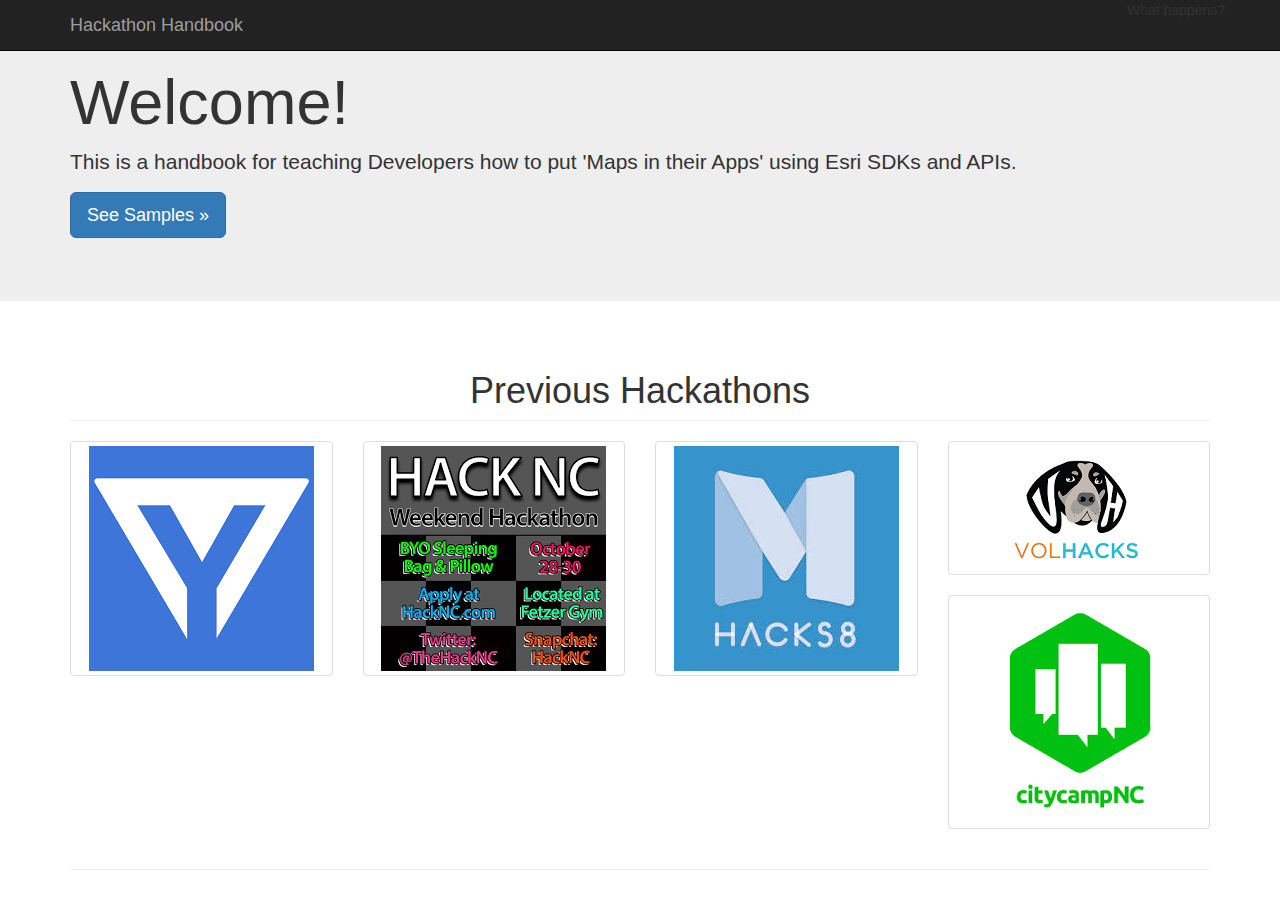
<file: index.html>
<!DOCTYPE html>
<html>
  <head>
    <title>Hackathon Handbook</title>
    <meta name="viewport" content="width=device-width, initial-scale=1.0, maximum-scale=1.0, user-scalable=no">

    <!-- Step 1. Add CSS for Bootstrap, ArcGIS and Bootstrap-map-js -->
    <link href="//maxcdn.bootstrapcdn.com/bootstrap/3.3.2/css/bootstrap.min.css" rel="stylesheet" media="screen">
    

  </head>
  <body>
    
    <!--Start navbar-->
    <nav class="navbar navbar-inverse navbar-fixed-top">
      <div class="container">
        <div class="navbar-header">
          <button type="button" class="navbar-toggle collapsed" data-toggle="collapse" data-target="#navbar" aria-expanded="false" aria-controls="navbar">
            <span class="sr-only">Toggle navigation</span>
            <span class="icon-bar"></span>
            <span class="icon-bar"></span>
            <span class="icon-bar"></span>
          </button>
          <a class="navbar-brand" href="">Hackathon Handbook</a>
        </div>
        <div id="navbar" class="collapse navbar-collapse">
          <ul class="nav navbar-nav navbar-right">
            <li>What happens?</li>
            <!--Insert Navbar items with <li> tags -->

          </ul>
        </div><!--/.nav-collapse -->
      </div>
    </nav>
    <!--End navbar-->

    <!-- Main jumbotron for a primary marketing message or call to action -->
    <div class="jumbotron">
      <div class="container">
        <h1>Welcome!</h1>
        <p>This is a handbook for teaching Developers how to put 'Maps in their Apps' using Esri SDKs and APIs.</p>


                    <p><a class="btn btn-primary btn-lg" href="appendix.html" role="button">See Samples &raquo;</a></p>
            </div>
        </div>

    <!-- Hackathon Thumbnails Section -->
    <div class="container">

        <div class="row">

            <!-- Title -->
            <div class="col-lg-12">
                <center>
                    <h1 class="page-header"> Previous Hackathons</h1>
                </center>
            </div>

            <!-- First Row of Thumbnails -->
            <div class="col-lg-3 col-md-4 col-xs-6 thumb">
                <a class="thumbnail" href="https://yhack2016.devpost.com/submissions/search?utf8=%E2%9C%93&prize_filter%5Bprizes%5D%5B%5D=13315">
                    <img class="img-responsive" src="presentations/assets/yhack.png" alt="">
                </a>
            </div>
            <div class="col-lg-3 col-md-4 col-xs-6 thumb">
                <a class="thumbnail" href="https://hacknc-2016.devpost.com/submissions/search?utf8=%E2%9C%93&prize_filter%5Bprizes%5D%5B%5D=13021">
                    <img class="img-responsive" src="presentations/assets/hacknc16.png" alt="">
                </a>
            </div>
            <div class="col-lg-3 col-md-4 col-xs-6 thumb">
                <a class="thumbnail" href="https://mhacks8.devpost.com/submissions/search?utf8=%E2%9C%93&prize_filter%5Bprizes%5D%5B%5D=12480">
                    <img class="img-responsive" src="presentations/assets/mhacks8.jpeg" alt="">
                </a>
            </div>
            <div class="col-lg-3 col-md-4 col-xs-6 thumb">
                <a class="thumbnail" href="http://volhacks.devpost.com/submissions">
                    <img class="img-responsive" src="presentations/assets/volhacksdog.png" alt="VolHacks">
                </a>
            </div>
			<div class="col-lg-3 col-md-4 col-xs-6 thumb">
                <a class="thumbnail" href="http://citycampnc.org/2016/09/24/ncdatajam-teams/">
                    <img class="img-responsive" src="presentations/assets/citycamp.png" alt="">
                </a>
            </div>
            
            
            
            <!-- End First Row -->

        </div>

        <hr>


    <!-- jQuery (for Bootstrap's JavaScript plugins). -->
    <script src="https://ajax.googleapis.com/ajax/libs/jquery/1.11.1/jquery.min.js"></script>
    <!-- Include all  plugins or individual files as needed -->
    <script src="//maxcdn.bootstrapcdn.com/bootstrap/3.3.2/js/bootstrap.min.js"></script>


    
  </body>
</html>
</file>
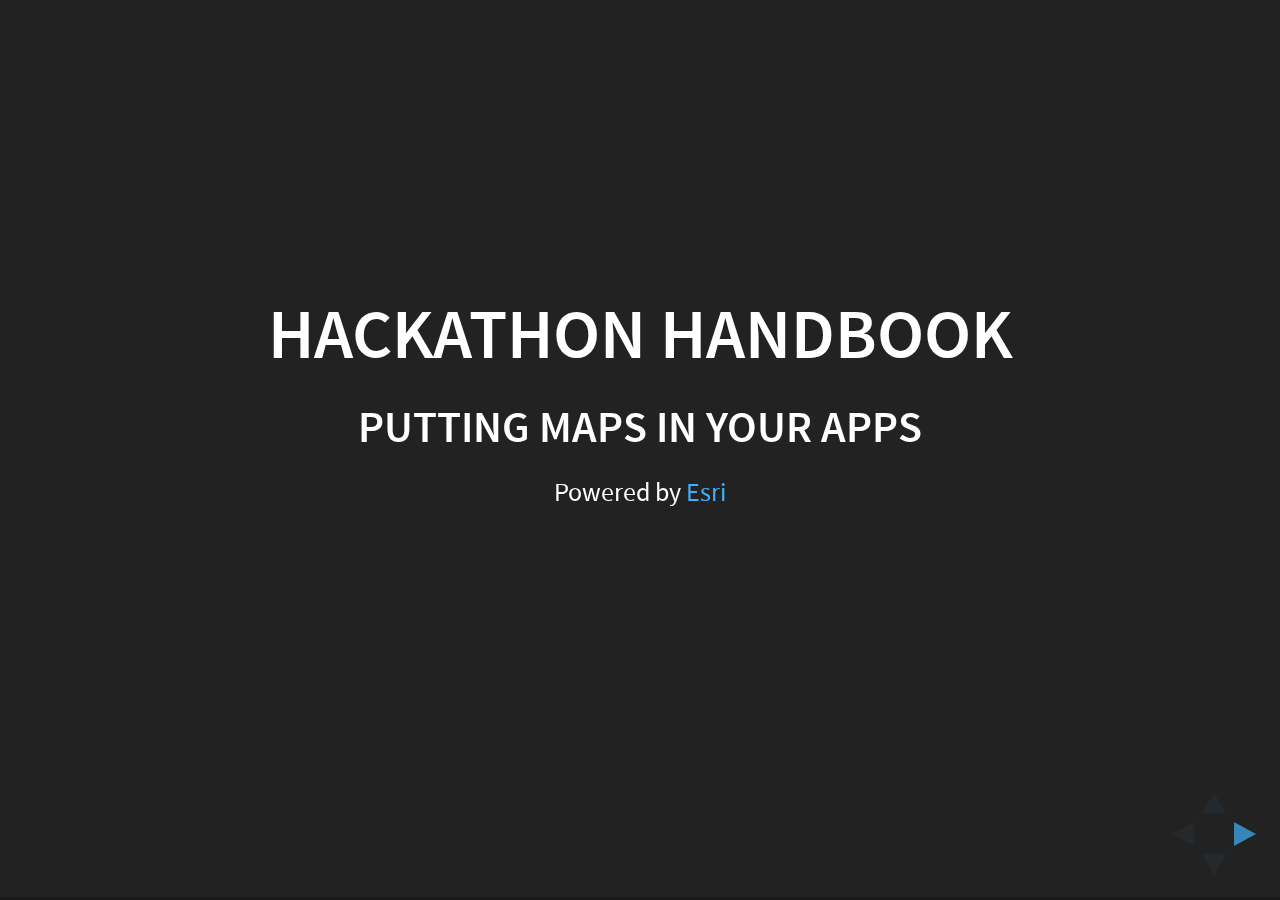
<file: reveal.js-3.2.0/index.html>
<!doctype html>
<html lang="en">

	<head>
		<meta charset="utf-8">

		<title>reveal.js – The HTML Presentation Framework</title>

		<meta name="description" content="A framework for easily creating beautiful presentations using HTML">
		<meta name="author" content="Hakim El Hattab">

		<meta name="apple-mobile-web-app-capable" content="yes">
		<meta name="apple-mobile-web-app-status-bar-style" content="black-translucent">

		<meta name="viewport" content="width=device-width, initial-scale=1.0, maximum-scale=1.0, user-scalable=no, minimal-ui">

		<link rel="stylesheet" href="css/reveal.css">
		<link rel="stylesheet" href="css/style.css">
		<link rel="stylesheet" href="css/theme/black.css" id="theme">

		<!-- Code syntax highlighting -->
		<link rel="stylesheet" href="lib/css/zenburn.css">

		<!-- Printing and PDF exports -->
		<script>
			var link = document.createElement( 'link' );
			link.rel = 'stylesheet';
			link.type = 'text/css';
			link.href = window.location.search.match( /print-pdf/gi ) ? 'css/print/pdf.css' : 'css/print/paper.css';
			document.getElementsByTagName( 'head' )[0].appendChild( link );
		</script>

		<!--[if lt IE 9]>
		<script src="lib/js/html5shiv.js"></script>
		<![endif]-->
	</head>

	<body>

		<div class="reveal">

			<!-- Any section element inside of this container is displayed as a slide -->
			<div class="slides">
				<section>
					<h2>Hackathon Handbook</h2>
					<h4>Putting Maps in your Apps</h4>
					<p>
						<small>Powered by <a href="http://esri.com">Esri</a></small>
					</p>
				</section>

				<section>
					<h2>Enter the Platform</h2>
					<p>
						The first step to harness the power of the developer platform is to sign up for an account
					</p>
					<small><a href="https://developers.arcgis.com/sign-up/">Sign Up</a></small>
				</section>

				<!-- So what can you build sample? -->
				<section>
					<p> link to bens app here</p>
				</section>

				<!-- Web -->
				<section>
					<p>web section </p>
				</section>

				<!-- Mobile --> 
				<section>
					<p> Mobile section </p>
				</section>

				<!-- App Builders -->
				<section>
					<p> App Builder section </p>
				</section>

				<!-- Docs -->
				<section>
					<p> Docs </p>
				</section>

				<!-- Inspiration -->
				<section>
					<p> inspiration </p>
				</section>

				<!-- Test using custom CSS -->
				<section class="landing">
					<div class="introText">
						<p>Test</p>

						<button type="button">Click Me!</button>

					</div>
				</section>

				

			</div>

		</div>

		<script src="lib/js/head.min.js"></script>
		<script src="js/reveal.js"></script>

		<script>

			// Full list of configuration options available at:
			// https://github.com/hakimel/reveal.js#configuration
			Reveal.initialize({
				controls: true,
				progress: true,
				history: true,
				center: true,

				transition: 'slide', // none/fade/slide/convex/concave/zoom

				// Optional reveal.js plugins
				dependencies: [
					{ src: 'lib/js/classList.js', condition: function() { return !document.body.classList; } },
					{ src: 'plugin/markdown/marked.js', condition: function() { return !!document.querySelector( '[data-markdown]' ); } },
					{ src: 'plugin/markdown/markdown.js', condition: function() { return !!document.querySelector( '[data-markdown]' ); } },
					{ src: 'plugin/highlight/highlight.js', async: true, callback: function() { hljs.initHighlightingOnLoad(); } },
					{ src: 'plugin/zoom-js/zoom.js', async: true },
					{ src: 'plugin/notes/notes.js', async: true }
				]
			});

		</script>

	</body>
</html>
</file>
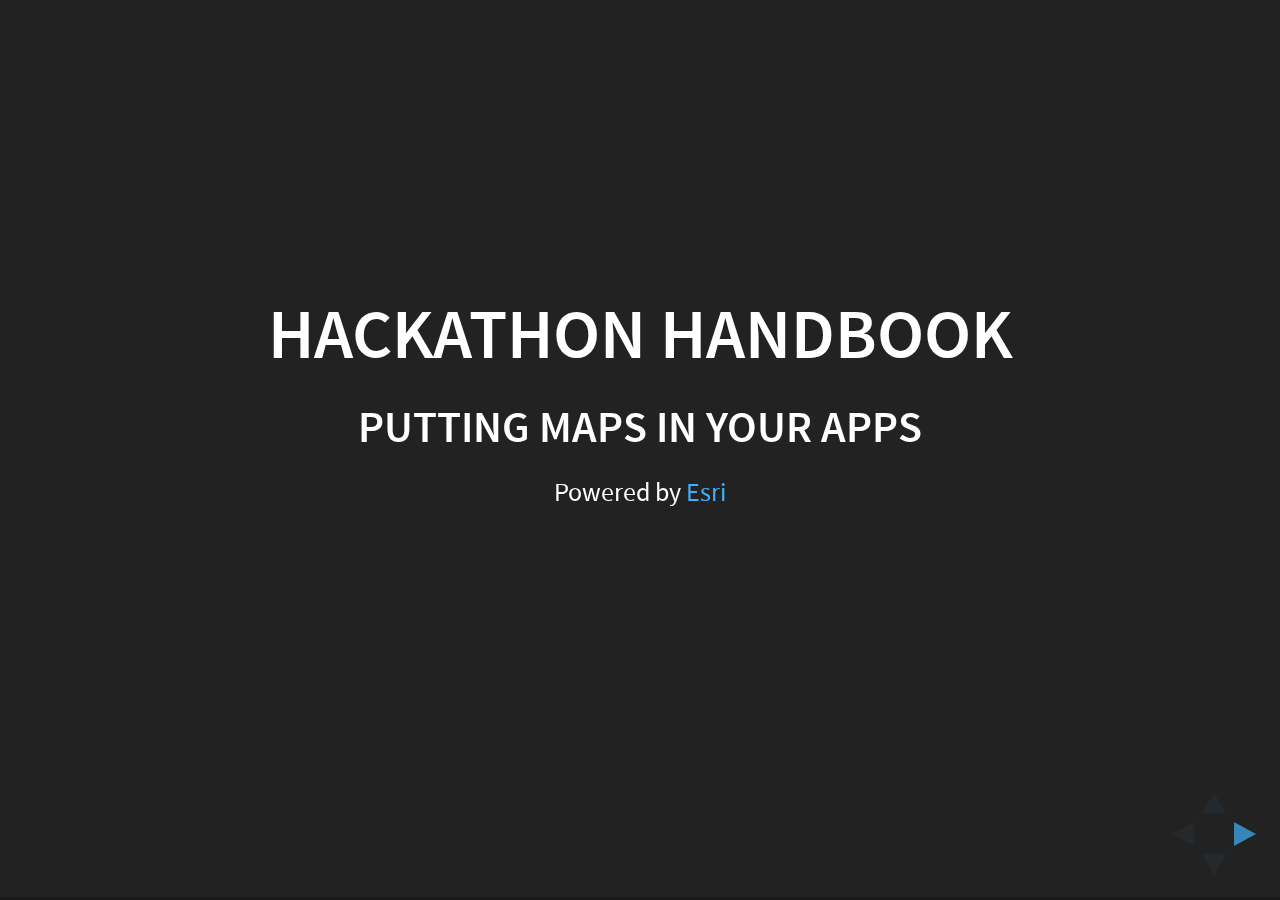
<file: presentations/mHacks/index.html>
<!doctype html>
<html lang="en">

<head>
    <base target="_blank">
    <meta charset="utf-8">

    <title>Hackathon Handbook – mHacks Edition</title>

    <meta name="apple-mobile-web-app-capable" content="yes">
    <meta name="apple-mobile-web-app-status-bar-style" content="black-translucent">

    <meta name="viewport"
          content="width=device-width, initial-scale=1.0, maximum-scale=1.0, user-scalable=no, minimal-ui">

    <link rel="stylesheet" href="css/reveal.css">
    <link rel="stylesheet" href="css/theme/black.css" id="theme">
    <link rel="stylesheet" href="css/presentation.css">

    <!-- Code syntax highlighting -->
    <link rel="stylesheet" href="lib/css/zenburn.css">

    <!-- Printing and PDF exports -->
    <script>
        var link = document.createElement('link');
        link.rel = 'stylesheet';
        link.type = 'text/css';
        link.href = window.location.search.match(/print-pdf/gi) ? 'css/print/pdf.css' : 'css/print/paper.css';
        document.getElementsByTagName('head')[0].appendChild(link);
    </script>

    <!--[if lt IE 9]>
    <script src="lib/js/html5shiv.js"></script>
    <![endif]-->
</head>

<body>

<div class="reveal">

    <!-- Any section element inside of this container is displayed as a slide -->
    <div class="slides">
        <section>
            <h2>Hackathon Handbook</h2>
            <h4>Putting Maps in your Apps</h4>

            <p>
                <small>Powered by <a href="http://esri.com">Esri</a></small>
            </p>
        </section>

        <!-- So what can you build sample? -->
        <section>
            <h2><a href="http://arcg.is/1nEnWcy">Cool app example</a>

            </h2>
            <iframe src="http://mapninja.maps.arcgis.com/apps/GeoForm/index.html?appid=79a4782c592340aebdc82e7d51cdbf94"></iframe>
        </section>

        <!-- Inspiration / Ideas -->
        <section>
            <section>
                <h2>Inspiration and Ideas</h2>

                <p>Scroll down for some web apps using the ArcGIS Platform</p>


            </section>
            <section>
                <iframe src="http://urbanobservatory.maps.arcgis.com/apps/MapJournal/index.html?appid=4ff29e65bcf94677a7cbe030665991ea"></iframe>

            </section>

            <section>
                <iframe src="http://www.arcgis.com/apps/OnePane/basicviewer/index.html?appid=7dba7699c8234b288537b126129ab199"></iframe>

            </section>
            <section>
                <iframe src="http://calvin.maps.arcgis.com/apps/MapJournal/?appid=8af96a17bdab441dbeed60427b88edf1"></iframe>

            </section>
            <section>


                <iframe src="http://www.arcgis.com/apps/OnePane/basicviewer/index.html?appid=bcb1ad25083f485aa1959534d71ed37a"></iframe>
            </section>

            <section>


                <iframe src="http://mdot.maps.arcgis.com/apps/Viewer/index.html?appid=18a4b2f2ba3b4e079e935f8835862c73"></iframe>
            </section>

            <section>


                <iframe src="http://ceassociation.maps.arcgis.com/apps/Viewer/index.html?appid=e0e98977a13d4e4faa8576a77bd4aeb8"></iframe>
            </section>


        </section>


        <!-- Enter the Platform - these are nested slides -->
        <section>
            <section>
                <h2>Enter the Platform</h2>

                <p>The first step to harness the power of the Esri Developer platform is to sign up for an account</p>
                <medium><a href="https://developers.arcgis.com/sign-up/">Sign Up</a></medium>

            </section>
            <section>
                <h2>MHACTION</h2>

                <p>Voucher Code - Free Credits</p>
            </section>
            <section>
                <h2>What are they good for?</h2>
                <ul>
                    <li>
                        <a href="https://developers.arcgis.com/features/layers/">Hosted Web Layers</a>
                    </li>
                    <li>
                        <a href="http://www.arcgis.com/features/maps/index.html">Ready to Use Maps</a>
                    </li>
                    <li>
                        <a href="https://developers.arcgis.com/features/geocoding/">Geocode Addresses</a>
                    </li>
                    <li>
                        <a href="https://developers.arcgis.com/features/visualization/">Visualization</a>
                    </li>
                    <li>
                        <a href="http://www.arcgis.com/features/features-analytics.html">Analystics</a>
                    </li>
                </ul>
                <br>

            </section>
        </section>

        <!-- Web Slides - these are nested slides -->
        <section>
            <section>
                <h2>Web</h2>

                <p>Info/Graphics here about Esri Web APIs</p>


            </section>
            <section>
                <h2>Basement Level 1</h2>

                <p>WAB</p>
            </section>
            <section>
                <h2>Basement Level 2</h2>

                <p>JS API</p>

            </section>
            <section>
                <h2>Basement Level 3</h2>

                <p>Leaflet</p>

            </section>
        </section>


        <!-- Mobile Slides - these are nested slides -->
        <section>
            <section>
                <h2>Mobile</h2>

                <p>Info/Graphics here about Esri Mobile SDKs</p>


            </section>
            <section>
                <h2>Basement Level 1</h2>

                <p>App Studio</p>
            </section>
            <section>
                <h2>Basement Level 2</h2>

                <p>Android</p>

            </section>
            <section>
                <h2>Basement Level 3</h2>

                <p>iOS</p>

            </section>
        </section>

        <!--&lt;!&ndash; App Strategies Slides - these are nested slides &ndash;&gt;-->
        <!--<section>-->
            <!--<section>-->
                <!--<h2>Building Apps Strategy</h2>-->

                <!--<p>Utilize the ArcGIS Platform as much as possible</p>-->


            <!--</section>-->
            <!--<section>-->
                <!--<h2>Basement Level 1</h2>-->

                <!--<p>Video</p>-->
            <!--</section>-->

        <!--</section>-->

        <!-- Open Data Slides -->
        <section>
            <section>

                <h2>What if a don't have data?</h2>

                <iframe src="http://opendatahandbook.org/guide/en/what-is-open-data/"></iframe>


            </section>

            <section>




            <iframe src="http://opendata.arcgis.com/"></iframe>
        </section>

        <section>

            <a href="http://gis.michigan.opendata.arcgis.com/datasets?q=Detroit">Michigan's Open Data Portal</a>


            <iframe src="http://gis.michigan.opendata.arcgis.com/datasets?q=Detroit"></iframe>


        </section>

            <section>

                <a href="http://portal.datadrivendetroit.org/datasets?">Data Driven Detroit</a>


                <iframe src="http://portal.datadrivendetroit.org/datasets?"></iframe>


            </section>
        </section>


    </div>

</div>

<script src="lib/js/head.min.js"></script>
<script src="js/reveal.js"></script>

<script>

    // Full list of configuration options available at:
    // https://github.com/hakimel/reveal.js#configuration
    Reveal.initialize({
        controls: true,
        progress: true,
        history: true,
        center: true,

        transition: 'slide', // none/fade/slide/convex/concave/zoom

        // Optional reveal.js plugins
        dependencies: [
            {
                src: 'lib/js/classList.js', condition: function () {
                return !document.body.classList;
            }
            },
            {
                src: 'plugin/markdown/marked.js', condition: function () {
                return !!document.querySelector('[data-markdown]');
            }
            },
            {
                src: 'plugin/markdown/markdown.js', condition: function () {
                return !!document.querySelector('[data-markdown]');
            }
            },
            {
                src: 'plugin/highlight/highlight.js', async: true, callback: function () {
                hljs.initHighlightingOnLoad();
            }
            },
            {src: 'plugin/zoom-js/zoom.js', async: true},
            {src: 'plugin/notes/notes.js', async: true}
        ]
    });

</script>

</body>
</html>
</file>
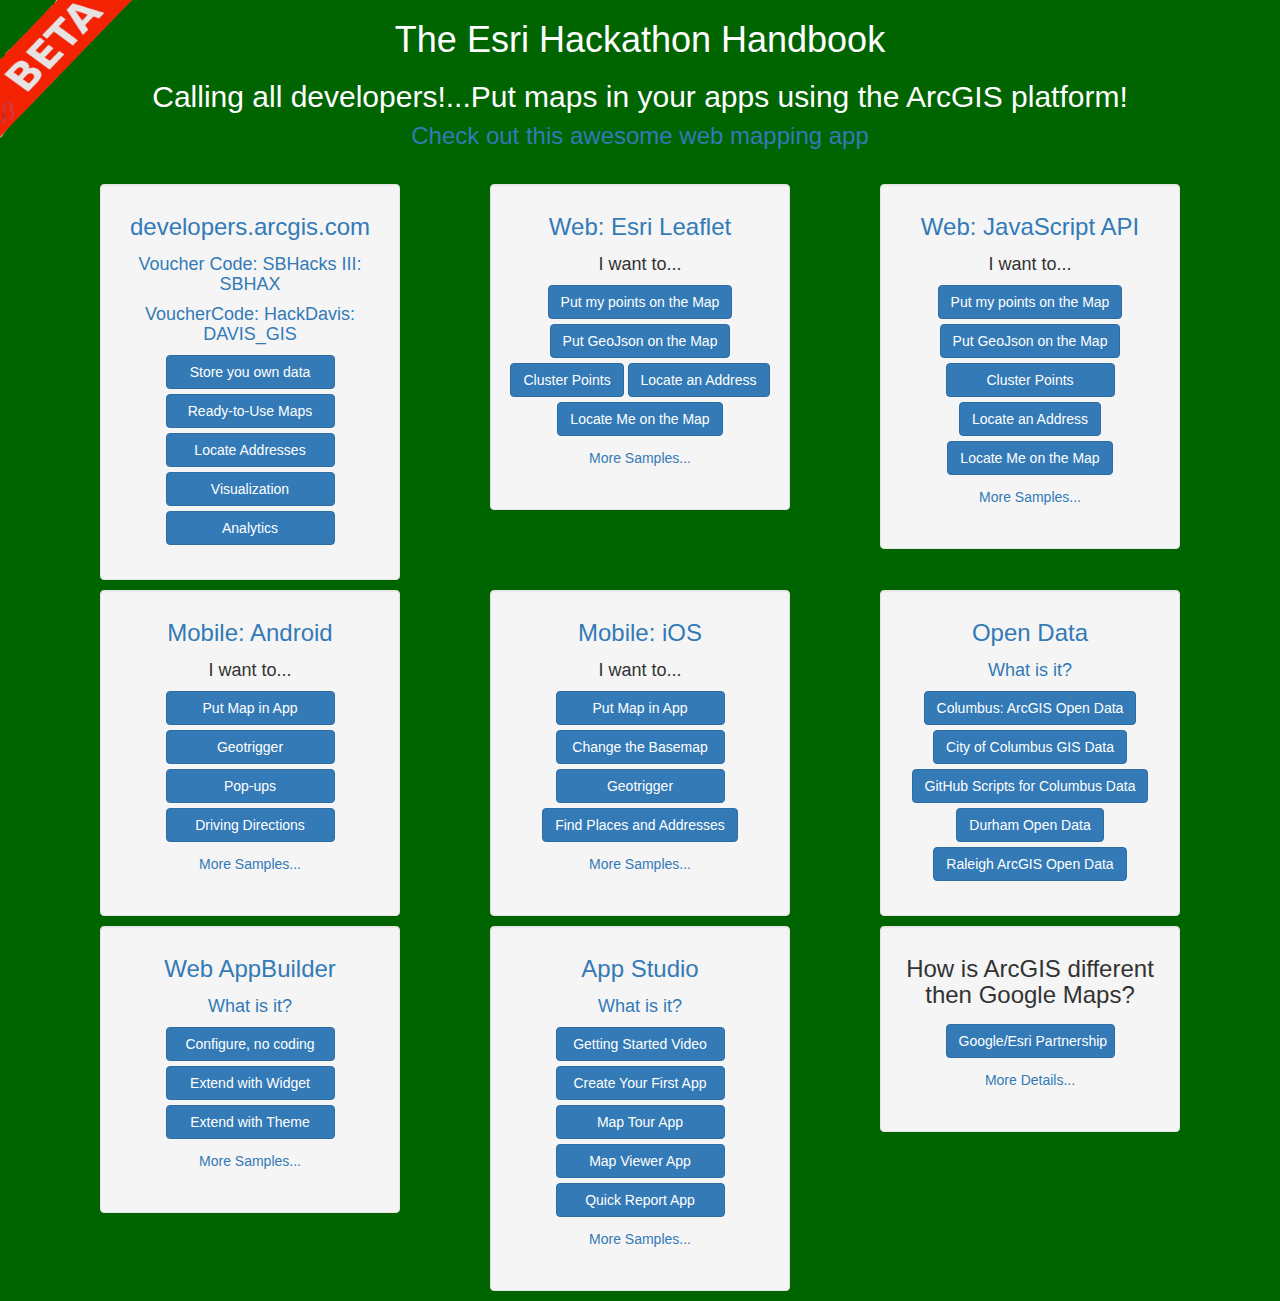
<file: appendix.html>
<!DOCTYPE html>
<html>
    <head>
	<base target="_blank">
    <meta http-equiv="Content-Type" content="text/html; charset=utf-8">
    <meta http-equiv="X-UA-Compatible" content="IE=7,IE=9">
    <meta name="viewport" content="initial-scale=1, maximum-scale=1,user-scalable=no">
    <meta name="viewport" content="width=device-width, initial-scale=1.0"/>
    <title>Hackathon Handbook</title>
    <link rel="icon" href="favicon.ico">
    <link href="http://netdna.bootstrapcdn.com/bootstrap/3.1.1/css/bootstrap.min.css" rel="stylesheet"/>
    <style type="text/css">
      .container-narrow {
        margin: 0 auto;
        max-width: 700px;
      }
      h1,h2{
          color: white;
      }
      .well-small {
        max-width: 300px;
        margin: 0 auto 10px;
      }
      .btn-max-width {
        /*max-width: 250px;*/
        margin-bottom: 5px;
      }
      .btn-wide-75 {
        width: 65%;
      }
      h3 {
        margin-top: 10px;
        margin-bottom: 15px;
      }
        body{
            background-color: darkgreen;

        }
		img {
			position: absolute;
			left: 0px;
			top: 0px;
			z-index: -1;
		}
    </style>
  </head>
  <body>
	<img src="./presentations/assets/betapic.png" height="142" width="142">
    <div class="container">
      <div class="row lead text-center">
        <h1>The Esri Hackathon Handbook</h1>
        <h2>Calling all developers!...Put maps in your apps using the ArcGIS platform!</h2>
          <h3><a href="
http://mapninja.maps.arcgis.com/apps/GeoForm/index.html?appid=79a4782c592340aebdc82e7d51cdbf94">Check out this awesome web mapping app</a></h3>
      </div>
      <!--Start of row 1-->
      <div class="row">
          <div class="col-sm-4">
              <div class="well well-small text-center">
                  <h3><a href="https://developers.arcgis.com/en/">developers.arcgis.com</a></h3>

                  <h4><a href="https://developers.arcgis.com/en/sign-up/">Voucher Code: SBHacks III: SBHAX</a></h4>
                  <h4><a href="https://developers.arcgis.com/en/sign-up/">
                  VoucherCode: HackDavis: DAVIS_GIS</a></h4>
                  <p>
                      <a href="https://developers.arcgis.com/en/features/layers/" class="btn btn-primary btn-wide-75 btn-max-width">Store you own data</a>
                      <a href="http://www.arcgis.com/features/maps/index.html" class="btn btn-primary btn-wide-75 btn-max-width">Ready-to-Use Maps</a>
                      <a href="https://developers.arcgis.com/en/features/geocoding/" class="btn btn-primary btn-wide-75 btn-max-width">Locate Addresses</a>
                      <a href="https://developers.arcgis.com/en/features/visualization/" class="btn btn-primary btn-wide-75 btn-max-width">Visualization</a>
                      <a href="http://www.arcgis.com/features/features-analytics.html" class="btn btn-primary btn-wide-75 btn-max-width">Analytics</a>
                  </p>
              </div>
          </div>
          <div class="col-sm-4">
              <div class="well well-small text-center">
                  <h3><a href="http://esri.github.io/esri-leaflet/">Web: Esri Leaflet</a></h3>
                  <h4>I want to...</h4>
                  <p>
                      <a href="http://codepen.io/NebHtesmar/pen/GpQrbB" class="btn btn-primary btn-wide-100 btn-max-width">Put my points on the Map</a>
                      <a href="http://codepen.io/NebHtesmar/pen/jbZvLP" class="btn btn-primary btn-wide-100 btn-max-width">Put GeoJson on the Map</a>
                      <a href="http://codepen.io/brian_watson/pen/QGNbaB/" class="btn btn-primary btn-wide-100 btn-max-width">Cluster Points</a>
                      <a href="http://codepen.io/NebHtesmar/pen/ojPLoJ" class="btn btn-primary btn-wide-100 btn-max-width">Locate an Address</a>
                      <a href="http://codepen.io/NebHtesmar/pen/JYaKVx" class="btn btn-primary btn-wide-100 btn-max-width">Locate Me on the Map</a>
                      <a target="_blank" href="http://esri.github.io/esri-leaflet/examples/" class="btn btn-link btn-wide-75 btn-max-width">More Samples...</a>
                  </p>
              </div>
          </div>
        <div class="col-sm-4">
          <div class="well well-small text-center">
              <h3><a href="https://developers.arcgis.com/javascript/3/">Web: JavaScript API</a></h3>
              <h4>I want to...</h4>
              <p>
              <a href="http://codepen.io/NebHtesmar/pen/jbZBNN" class="btn btn-primary btn-wide-100 btn-max-width">Put my points on the Map</a>
              <a href="https://developers.arcgis.com/javascript/3/sandbox/sandbox.html?sample=fl_featureCollection" class="btn btn-primary btn-wide-100 btn-max-width">Put GeoJson on the Map</a>
              <a href="https://github.com/Esri/cluster-layer-js" class="btn btn-primary btn-wide-75 btn-max-width">Cluster Points</a>
                  <a href="http://codepen.io/NebHtesmar/pen/PPywym" class="btn btn-primary btn-wide-100 btn-max-width">Locate an Address</a>
                  <a href="http://codepen.io/NebHtesmar/pen/pjxjKR" class="btn btn-primary btn-wide-100 btn-max-width">Locate Me on the Map</a>

              <a target="_blank" href="https://developers.arcgis.com/javascript/jssamples" class="btn btn-link btn-wide-75 btn-max-width">More Samples...</a>
              </p>
          </div>
        </div>


      </div>
      <!--End of Row 1-->

      <!--Start Row 2 -->
      <div class="row">

        <div class="col-sm-4">
          <div class="well well-small text-center">
              <h3><a href="https://developers.arcgis.com/android/">Mobile: Android</a></h3>
                  <h4>I want to...</h4>
              <p>
              <a href="https://github.com/david-chambers/hackathon-handbook/tree/gh-pages/android" class="btn btn-primary btn-wide-75 btn-max-width">Put Map in App</a>
              <a href="https://developers.arcgis.com/geotrigger-service/guide/android-getting-started/" class="btn btn-primary btn-wide-75 btn-max-width">Geotrigger</a>
              <a href="https://developers.arcgis.com/android/guide/view-pop-ups.htm" class="btn btn-primary btn-wide-75 btn-max-width">Pop-ups</a>
              <a href="https://developers.arcgis.com/android/guide/display-driving-directions.htm" class="btn btn-primary btn-wide-75 btn-max-width">Driving Directions</a>
              <a target="_blank" href="https://developers.arcgis.com/android/sample-code/" class="btn btn-link btn-wide-75 btn-max-width">More Samples...</a>
            </p>
            </div>
        </div>
        <div class="col-sm-4">
          <div class="well well-small text-center">
              <h3><a href="https://developers.arcgis.com/ios/">Mobile: iOS</a></h3>
              <h4>I want to...</h4>
              <p>
              <a href="https://developers.arcgis.com/ios/swift/guide/develop-your-first-map-app.htm" class="btn btn-primary btn-wide-75 btn-max-width">Put Map in App</a>
                  <a href="https://developers.arcgis.com/ios/swift/guide/mapping-and-visualization.htm" class="btn btn-primary btn-wide-75 btn-max-width">Change the Basemap</a>
              <a href="https://developers.arcgis.com/geotrigger-service/guide/ios-getting-started/" class="btn btn-primary btn-wide-75 btn-max-width">Geotrigger</a>
              <a href="https://developers.arcgis.com/ios/swift/guide/geocoding.htm" class="btn btn-primary btn-wide-100 btn-max-width">Find Places and Addresses</a>
                  <a target="_blank" href="https://developers.arcgis.com/ios/sample-code/" class="btn btn-link btn-wide-75 btn-max-width">More Samples...</a>
            </p>
            </div>
        </div>
          <div class="col-sm-4">
            <div class="well well-small text-center">
                <h3><a href="http://opendata.arcgis.com/">Open Data</a></h3>
                  <h4><a href=" http://opendatahandbook.org/guide/en/what-is-open-data/">What is it?</a>
                  </h4>
              <p>
					     <a href="http://data.columbus.opendata.arcgis.com/" class="btn btn-primary btn-wide-100 btn-max-width">Columbus: ArcGIS Open Data</a>
               <a href="https://www.columbus.gov/technology/gis/" class="btn btn-primary btn-wide-100 btn-max-width">City of Columbus GIS Data</a>
               <a href="https://github.com/ntietz/open-data-columbus" class="btn btn-primary btn-wide-100 btn-max-width">GitHub Scripts for Columbus Data</a>
					     <a href="https://opendurham.nc.gov/explore/?sort=modified" class="btn btn-primary btn-wide-100 btn-max-width">Durham Open Data</a>
					     <a href="https://data.raleighnc.gov/" class="btn btn-primary btn-wide-100 btn-max-width">Raleigh ArcGIS Open Data</a>
               <!--<a href="http://doc.arcgis.com/en/open-data/consumer/find-data.htm" class="btn btn-primary btn-wide-75 btn-max-width">How to use it</a>-->
              </p>
            </div>
          </div>
        </div>

      <!--End row 2-->


      <!--Start row 3-->
      <div class="row">
          <div class="col-sm-4">
              <div class="well well-small text-center">
                  <h3><a href="https://developers.arcgis.com/web-appbuilder/">Web AppBuilder</a></h3>
                  <h4><a href="http://doc.arcgis.com/en/web-appbuilder//">What is it?</a></h4>
                  <p>
                      <a href="http://doc.arcgis.com/en/web-appbuilder/create-apps/make-first-app.htm" class="btn btn-primary btn-wide-75 btn-max-width">Configure, no coding</a>
                      <a href="https://developers.arcgis.com/web-appbuilder/sample-code/create-custom-in-panel-widget.htm" class="btn btn-primary btn-wide-75 btn-max-width">Extend with Widget </a>
                      <a href="https://developers.arcgis.com/web-appbuilder/guide/create-a-theme.htm" class="btn btn-primary btn-wide-75 btn-max-width">Extend with Theme</a>

                      <a target="_blank" href="https://developers.arcgis.com/web-appbuilder/" class="btn btn-link btn-wide-75 btn-max-width">More Samples...</a>
                  </p>
              </div>
          </div>
          <div class="col-sm-4">
              <div class="well well-small text-center">
                  <h3><a href="https://appstudio.arcgis.com/">App Studio</a></h3>
                  <h4><a href="http://doc.arcgis.com/en/appstudio/">What is it?</a></h4>
                  <p>
                      <a href="http://video.arcgis.com/iframe/4274/000000/width/960/0/00:00:00" class="btn btn-primary btn-wide-75 btn-max-width">Getting Started Video</a>
                      <a href="https://appstudio.arcgis.com/create.html" class="btn btn-primary btn-wide-75 btn-max-width">Create Your First App</a>
                      <a href="http://video.arcgis.com/watch/4737/configuring-a-map-tour-app" class="btn btn-primary btn-wide-75 btn-max-width">Map Tour App</a>
                      <a href="http://video.arcgis.com/watch/4738/configuring-a-map-viewer-app" class="btn btn-primary btn-wide-75 btn-max-width">Map Viewer App</a>
                      <a href="http://video.arcgis.com/watch/4739/configuring-a-quick-report-app" class="btn btn-primary btn-wide-75 btn-max-width">Quick Report App</a>
                      <a target="_blank" href="https://developers.arcgis.com/qt/" class="btn btn-link btn-wide-75 btn-max-width">More Samples...</a>
                  </p>
              </div>
          </div>
          <div class="col-sm-4">
          <div class="well well-small text-center">
              <h3>How is ArcGIS different then Google Maps?</h3>
              <p>
              <!--<a href="" class="btn btn-primary btn-wide-75 btn-max-width">Some Sample</a>-->
              <a href="http://www.esri.com/landing-pages/products/google-lp" class="btn btn-primary btn-wide-75 btn-max-width">Google/Esri Partnership</a>
              <!--<a href="" class="btn btn-primary btn-wide-75 btn-max-width">Google Maps..</a>-->
              <a target="_blank" href="http://www.esri.com/landing-pages/products/google-lp" class="btn btn-link btn-wide-75 btn-max-width">More Details...</a>
            </p>
            </div>
        </div>


      </div>
      <!--End row 3 -->

    </div>
  </body>
</html>
</file>
<file: reveal.js-3.2.0/css/style.css>
section.landing div.introText{
	position: absolute;
	top: 0%;
	height: 540px;
	margin-top: -270px;
	left: 50px;
}
</file>
<file: reveal.js-3.2.0/css/theme/black.css>
/**
 * Black theme for reveal.js. This is the opposite of the 'white' theme.
 *
 * Copyright (C) 2015 Hakim El Hattab, http://hakim.se
 */
@import url(../../lib/font/source-sans-pro/source-sans-pro.css);
section.has-light-background, section.has-light-background h1, section.has-light-background h2, section.has-light-background h3, section.has-light-background h4, section.has-light-background h5, section.has-light-background h6 {
  color: #222; }

/*********************************************
 * GLOBAL STYLES
 *********************************************/
body {
  background: #222;
  background-color: #222; }

.reveal {
  font-family: "Source Sans Pro", Helvetica, sans-serif;
  font-size: 38px;
  font-weight: normal;
  color: #fff; }

::selection {
  color: #fff;
  background: #bee4fd;
  text-shadow: none; }

.reveal .slides > section,
.reveal .slides > section > section {
  line-height: 1.3;
  font-weight: inherit; }

/*********************************************
 * HEADERS
 *********************************************/
.reveal h1,
.reveal h2,
.reveal h3,
.reveal h4,
.reveal h5,
.reveal h6 {
  margin: 0 0 20px 0;
  color: #fff;
  font-family: "Source Sans Pro", Helvetica, sans-serif;
  font-weight: 600;
  line-height: 1.2;
  letter-spacing: normal;
  text-transform: uppercase;
  text-shadow: none;
  word-wrap: break-word; }

.reveal h1 {
  font-size: 2.5em; }

.reveal h2 {
  font-size: 1.6em; }

.reveal h3 {
  font-size: 1.3em; }

.reveal h4 {
  font-size: 1em; }

.reveal h1 {
  text-shadow: none; }

/*********************************************
 * OTHER
 *********************************************/
.reveal p {
  margin: 20px 0;
  line-height: 1.3; }

/* Ensure certain elements are never larger than the slide itself */
.reveal img,
.reveal video,
.reveal iframe {
  max-width: 95%;
  max-height: 95%; }

.reveal strong,
.reveal b {
  font-weight: bold; }

.reveal em {
  font-style: italic; }

.reveal ol,
.reveal dl,
.reveal ul {
  display: inline-block;
  text-align: left;
  margin: 0 0 0 1em; }

.reveal ol {
  list-style-type: decimal; }

.reveal ul {
  list-style-type: disc; }

.reveal ul ul {
  list-style-type: square; }

.reveal ul ul ul {
  list-style-type: circle; }

.reveal ul ul,
.reveal ul ol,
.reveal ol ol,
.reveal ol ul {
  display: block;
  margin-left: 40px; }

.reveal dt {
  font-weight: bold; }

.reveal dd {
  margin-left: 40px; }

.reveal q,
.reveal blockquote {
  quotes: none; }

.reveal blockquote {
  display: block;
  position: relative;
  width: 70%;
  margin: 20px auto;
  padding: 5px;
  font-style: italic;
  background: rgba(255, 255, 255, 0.05);
  box-shadow: 0px 0px 2px rgba(0, 0, 0, 0.2); }

.reveal blockquote p:first-child,
.reveal blockquote p:last-child {
  display: inline-block; }

.reveal q {
  font-style: italic; }

.reveal pre {
  display: block;
  position: relative;
  width: 90%;
  margin: 20px auto;
  text-align: left;
  font-size: 0.55em;
  font-family: monospace;
  line-height: 1.2em;
  word-wrap: break-word;
  box-shadow: 0px 0px 6px rgba(0, 0, 0, 0.3); }

.reveal code {
  font-family: monospace; }

.reveal pre code {
  display: block;
  padding: 5px;
  overflow: auto;
  max-height: 400px;
  word-wrap: normal; }

.reveal table {
  margin: auto;
  border-collapse: collapse;
  border-spacing: 0; }

.reveal table th {
  font-weight: bold; }

.reveal table th,
.reveal table td {
  text-align: left;
  padding: 0.2em 0.5em 0.2em 0.5em;
  border-bottom: 1px solid; }

.reveal table th[align="center"],
.reveal table td[align="center"] {
  text-align: center; }

.reveal table th[align="right"],
.reveal table td[align="right"] {
  text-align: right; }

.reveal table tr:last-child td {
  border-bottom: none; }

.reveal sup {
  vertical-align: super; }

.reveal sub {
  vertical-align: sub; }

.reveal small {
  display: inline-block;
  font-size: 0.6em;
  line-height: 1.2em;
  vertical-align: top; }

.reveal small * {
  vertical-align: top; }

/*********************************************
 * LINKS
 *********************************************/
.reveal a {
  color: #42affa;
  text-decoration: none;
  -webkit-transition: color 0.15s ease;
  -moz-transition: color 0.15s ease;
  transition: color 0.15s ease; }

.reveal a:hover {
  color: #8dcffc;
  text-shadow: none;
  border: none; }

.reveal .roll span:after {
  color: #fff;
  background: #068de9; }

/*********************************************
 * IMAGES
 *********************************************/
.reveal section img {
  margin: 15px 0px;
  background: rgba(255, 255, 255, 0.12);
  border: 4px solid #fff;
  box-shadow: 0 0 10px rgba(0, 0, 0, 0.15); }

.reveal section img.plain {
  border: 0;
  box-shadow: none; }

.reveal a img {
  -webkit-transition: all 0.15s linear;
  -moz-transition: all 0.15s linear;
  transition: all 0.15s linear; }

.reveal a:hover img {
  background: rgba(255, 255, 255, 0.2);
  border-color: #42affa;
  box-shadow: 0 0 20px rgba(0, 0, 0, 0.55); }

/*********************************************
 * NAVIGATION CONTROLS
 *********************************************/
.reveal .controls .navigate-left,
.reveal .controls .navigate-left.enabled {
  border-right-color: #42affa; }

.reveal .controls .navigate-right,
.reveal .controls .navigate-right.enabled {
  border-left-color: #42affa; }

.reveal .controls .navigate-up,
.reveal .controls .navigate-up.enabled {
  border-bottom-color: #42affa; }

.reveal .controls .navigate-down,
.reveal .controls .navigate-down.enabled {
  border-top-color: #42affa; }

.reveal .controls .navigate-left.enabled:hover {
  border-right-color: #8dcffc; }

.reveal .controls .navigate-right.enabled:hover {
  border-left-color: #8dcffc; }

.reveal .controls .navigate-up.enabled:hover {
  border-bottom-color: #8dcffc; }

.reveal .controls .navigate-down.enabled:hover {
  border-top-color: #8dcffc; }

/*********************************************
 * PROGRESS BAR
 *********************************************/
.reveal .progress {
  background: rgba(0, 0, 0, 0.2); }

.reveal .progress span {
  background: #42affa;
  -webkit-transition: width 800ms cubic-bezier(0.26, 0.86, 0.44, 0.985);
  -moz-transition: width 800ms cubic-bezier(0.26, 0.86, 0.44, 0.985);
  transition: width 800ms cubic-bezier(0.26, 0.86, 0.44, 0.985); }
</file>
<file: reveal.js-3.2.0/lib/css/zenburn.css>
/*
Zenburn style from voldmar.ru (c) Vladimir Epifanov <voldmar@voldmar.ru>
based on dark.css by Ivan Sagalaev
*/

.hljs {
  display: block;
  overflow-x: auto;
  padding: 0.5em;
  background: #3f3f3f;
  color: #dcdcdc;
  -webkit-text-size-adjust: none;
}

.hljs-keyword,
.hljs-tag,
.css .hljs-class,
.css .hljs-id,
.lisp .hljs-title,
.nginx .hljs-title,
.hljs-request,
.hljs-status,
.clojure .hljs-attribute {
  color: #e3ceab;
}

.django .hljs-template_tag,
.django .hljs-variable,
.django .hljs-filter .hljs-argument {
  color: #dcdcdc;
}

.hljs-number,
.hljs-date {
  color: #8cd0d3;
}

.dos .hljs-envvar,
.dos .hljs-stream,
.hljs-variable,
.apache .hljs-sqbracket,
.hljs-name {
  color: #efdcbc;
}

.dos .hljs-flow,
.diff .hljs-change,
.python .exception,
.python .hljs-built_in,
.hljs-literal,
.tex .hljs-special {
  color: #efefaf;
}

.diff .hljs-chunk,
.hljs-subst {
  color: #8f8f8f;
}

.dos .hljs-keyword,
.hljs-decorator,
.hljs-title,
.hljs-type,
.diff .hljs-header,
.ruby .hljs-class .hljs-parent,
.apache .hljs-tag,
.nginx .hljs-built_in,
.tex .hljs-command,
.hljs-prompt {
  color: #efef8f;
}

.dos .hljs-winutils,
.ruby .hljs-symbol,
.ruby .hljs-symbol .hljs-string,
.ruby .hljs-string {
  color: #dca3a3;
}

.diff .hljs-deletion,
.hljs-string,
.hljs-tag .hljs-value,
.hljs-preprocessor,
.hljs-pragma,
.hljs-built_in,
.smalltalk .hljs-class,
.smalltalk .hljs-localvars,
.smalltalk .hljs-array,
.css .hljs-rule .hljs-value,
.hljs-attr_selector,
.hljs-pseudo,
.apache .hljs-cbracket,
.tex .hljs-formula,
.coffeescript .hljs-attribute {
  color: #cc9393;
}

.hljs-shebang,
.diff .hljs-addition,
.hljs-comment,
.hljs-annotation,
.hljs-pi,
.hljs-doctype {
  color: #7f9f7f;
}

.coffeescript .javascript,
.javascript .xml,
.tex .hljs-formula,
.xml .javascript,
.xml .vbscript,
.xml .css,
.xml .hljs-cdata {
  opacity: 0.5;
}
</file>
<file: presentations/mHacks/css/theme/black.css>
/**
 * Black theme for reveal.js. This is the opposite of the 'white' theme.
 *
 * Copyright (C) 2015 Hakim El Hattab, http://hakim.se
 */
@import url(../../lib/font/source-sans-pro/source-sans-pro.css);
section.has-light-background, section.has-light-background h1, section.has-light-background h2, section.has-light-background h3, section.has-light-background h4, section.has-light-background h5, section.has-light-background h6 {
  color: #222; }

/*********************************************
 * GLOBAL STYLES
 *********************************************/
body {
  background: #222;
  background-color: #222; }

.reveal {
  font-family: "Source Sans Pro", Helvetica, sans-serif;
  font-size: 38px;
  font-weight: normal;
  color: #fff; }

::selection {
  color: #fff;
  background: #bee4fd;
  text-shadow: none; }

.reveal .slides > section,
.reveal .slides > section > section {
  line-height: 1.3;
  font-weight: inherit; }

/*********************************************
 * HEADERS
 *********************************************/
.reveal h1,
.reveal h2,
.reveal h3,
.reveal h4,
.reveal h5,
.reveal h6 {
  margin: 0 0 20px 0;
  color: #fff;
  font-family: "Source Sans Pro", Helvetica, sans-serif;
  font-weight: 600;
  line-height: 1.2;
  letter-spacing: normal;
  text-transform: uppercase;
  text-shadow: none;
  word-wrap: break-word; }

.reveal h1 {
  font-size: 2.5em; }

.reveal h2 {
  font-size: 1.6em; }

.reveal h3 {
  font-size: 1.3em; }

.reveal h4 {
  font-size: 1em; }

.reveal h1 {
  text-shadow: none; }

/*********************************************
 * OTHER
 *********************************************/
.reveal p {
  margin: 20px 0;
  line-height: 1.3; }

/* Ensure certain elements are never larger than the slide itself */
.reveal img,
.reveal video,
.reveal iframe {
  max-width: 95%;
  max-height: 95%; }

.reveal strong,
.reveal b {
  font-weight: bold; }

.reveal em {
  font-style: italic; }

.reveal ol,
.reveal dl,
.reveal ul {
  display: inline-block;
  text-align: left;
  margin: 0 0 0 1em; }

.reveal ol {
  list-style-type: decimal; }

.reveal ul {
  list-style-type: disc; }

.reveal ul ul {
  list-style-type: square; }

.reveal ul ul ul {
  list-style-type: circle; }

.reveal ul ul,
.reveal ul ol,
.reveal ol ol,
.reveal ol ul {
  display: block;
  margin-left: 40px; }

.reveal dt {
  font-weight: bold; }

.reveal dd {
  margin-left: 40px; }

.reveal q,
.reveal blockquote {
  quotes: none; }

.reveal blockquote {
  display: block;
  position: relative;
  width: 70%;
  margin: 20px auto;
  padding: 5px;
  font-style: italic;
  background: rgba(255, 255, 255, 0.05);
  box-shadow: 0px 0px 2px rgba(0, 0, 0, 0.2); }

.reveal blockquote p:first-child,
.reveal blockquote p:last-child {
  display: inline-block; }

.reveal q {
  font-style: italic; }

.reveal pre {
  display: block;
  position: relative;
  width: 90%;
  margin: 20px auto;
  text-align: left;
  font-size: 0.55em;
  font-family: monospace;
  line-height: 1.2em;
  word-wrap: break-word;
  box-shadow: 0px 0px 6px rgba(0, 0, 0, 0.3); }

.reveal code {
  font-family: monospace; }

.reveal pre code {
  display: block;
  padding: 5px;
  overflow: auto;
  max-height: 400px;
  word-wrap: normal; }

.reveal table {
  margin: auto;
  border-collapse: collapse;
  border-spacing: 0; }

.reveal table th {
  font-weight: bold; }

.reveal table th,
.reveal table td {
  text-align: left;
  padding: 0.2em 0.5em 0.2em 0.5em;
  border-bottom: 1px solid; }

.reveal table th[align="center"],
.reveal table td[align="center"] {
  text-align: center; }

.reveal table th[align="right"],
.reveal table td[align="right"] {
  text-align: right; }

.reveal table tr:last-child td {
  border-bottom: none; }

.reveal sup {
  vertical-align: super; }

.reveal sub {
  vertical-align: sub; }

.reveal small {
  display: inline-block;
  font-size: 0.6em;
  line-height: 1.2em;
  vertical-align: top; }

.reveal small * {
  vertical-align: top; }

/*********************************************
 * LINKS
 *********************************************/
.reveal a {
  color: #42affa;
  text-decoration: none;
  -webkit-transition: color 0.15s ease;
  -moz-transition: color 0.15s ease;
  transition: color 0.15s ease; }

.reveal a:hover {
  color: #8dcffc;
  text-shadow: none;
  border: none; }

.reveal .roll span:after {
  color: #fff;
  background: #068de9; }

/*********************************************
 * IMAGES
 *********************************************/
.reveal section img {
  margin: 15px 0px;
  background: rgba(255, 255, 255, 0.12);
  border: 4px solid #fff;
  box-shadow: 0 0 10px rgba(0, 0, 0, 0.15); }

.reveal section img.plain {
  border: 0;
  box-shadow: none; }

.reveal a img {
  -webkit-transition: all 0.15s linear;
  -moz-transition: all 0.15s linear;
  transition: all 0.15s linear; }

.reveal a:hover img {
  background: rgba(255, 255, 255, 0.2);
  border-color: #42affa;
  box-shadow: 0 0 20px rgba(0, 0, 0, 0.55); }

/*********************************************
 * NAVIGATION CONTROLS
 *********************************************/
.reveal .controls .navigate-left,
.reveal .controls .navigate-left.enabled {
  border-right-color: #42affa; }

.reveal .controls .navigate-right,
.reveal .controls .navigate-right.enabled {
  border-left-color: #42affa; }

.reveal .controls .navigate-up,
.reveal .controls .navigate-up.enabled {
  border-bottom-color: #42affa; }

.reveal .controls .navigate-down,
.reveal .controls .navigate-down.enabled {
  border-top-color: #42affa; }

.reveal .controls .navigate-left.enabled:hover {
  border-right-color: #8dcffc; }

.reveal .controls .navigate-right.enabled:hover {
  border-left-color: #8dcffc; }

.reveal .controls .navigate-up.enabled:hover {
  border-bottom-color: #8dcffc; }

.reveal .controls .navigate-down.enabled:hover {
  border-top-color: #8dcffc; }

/*********************************************
 * PROGRESS BAR
 *********************************************/
.reveal .progress {
  background: rgba(0, 0, 0, 0.2); }

.reveal .progress span {
  background: #42affa;
  -webkit-transition: width 800ms cubic-bezier(0.26, 0.86, 0.44, 0.985);
  -moz-transition: width 800ms cubic-bezier(0.26, 0.86, 0.44, 0.985);
  transition: width 800ms cubic-bezier(0.26, 0.86, 0.44, 0.985); }
</file>
<file: presentations/mHacks/css/presentation.css>
.reveal iframe {
    height: 600px;
    width: 1000px;

}
</file>
<file: presentations/mHacks/lib/css/zenburn.css>
/*
Zenburn style from voldmar.ru (c) Vladimir Epifanov <voldmar@voldmar.ru>
based on dark.css by Ivan Sagalaev
*/

.hljs {
  display: block;
  overflow-x: auto;
  padding: 0.5em;
  background: #3f3f3f;
  color: #dcdcdc;
  -webkit-text-size-adjust: none;
}

.hljs-keyword,
.hljs-tag,
.css .hljs-class,
.css .hljs-id,
.lisp .hljs-title,
.nginx .hljs-title,
.hljs-request,
.hljs-status,
.clojure .hljs-attribute {
  color: #e3ceab;
}

.django .hljs-template_tag,
.django .hljs-variable,
.django .hljs-filter .hljs-argument {
  color: #dcdcdc;
}

.hljs-number,
.hljs-date {
  color: #8cd0d3;
}

.dos .hljs-envvar,
.dos .hljs-stream,
.hljs-variable,
.apache .hljs-sqbracket,
.hljs-name {
  color: #efdcbc;
}

.dos .hljs-flow,
.diff .hljs-change,
.python .exception,
.python .hljs-built_in,
.hljs-literal,
.tex .hljs-special {
  color: #efefaf;
}

.diff .hljs-chunk,
.hljs-subst {
  color: #8f8f8f;
}

.dos .hljs-keyword,
.hljs-decorator,
.hljs-title,
.hljs-type,
.diff .hljs-header,
.ruby .hljs-class .hljs-parent,
.apache .hljs-tag,
.nginx .hljs-built_in,
.tex .hljs-command,
.hljs-prompt {
  color: #efef8f;
}

.dos .hljs-winutils,
.ruby .hljs-symbol,
.ruby .hljs-symbol .hljs-string,
.ruby .hljs-string {
  color: #dca3a3;
}

.diff .hljs-deletion,
.hljs-string,
.hljs-tag .hljs-value,
.hljs-preprocessor,
.hljs-pragma,
.hljs-built_in,
.smalltalk .hljs-class,
.smalltalk .hljs-localvars,
.smalltalk .hljs-array,
.css .hljs-rule .hljs-value,
.hljs-attr_selector,
.hljs-pseudo,
.apache .hljs-cbracket,
.tex .hljs-formula,
.coffeescript .hljs-attribute {
  color: #cc9393;
}

.hljs-shebang,
.diff .hljs-addition,
.hljs-comment,
.hljs-annotation,
.hljs-pi,
.hljs-doctype {
  color: #7f9f7f;
}

.coffeescript .javascript,
.javascript .xml,
.tex .hljs-formula,
.xml .javascript,
.xml .vbscript,
.xml .css,
.xml .hljs-cdata {
  opacity: 0.5;
}
</file>
